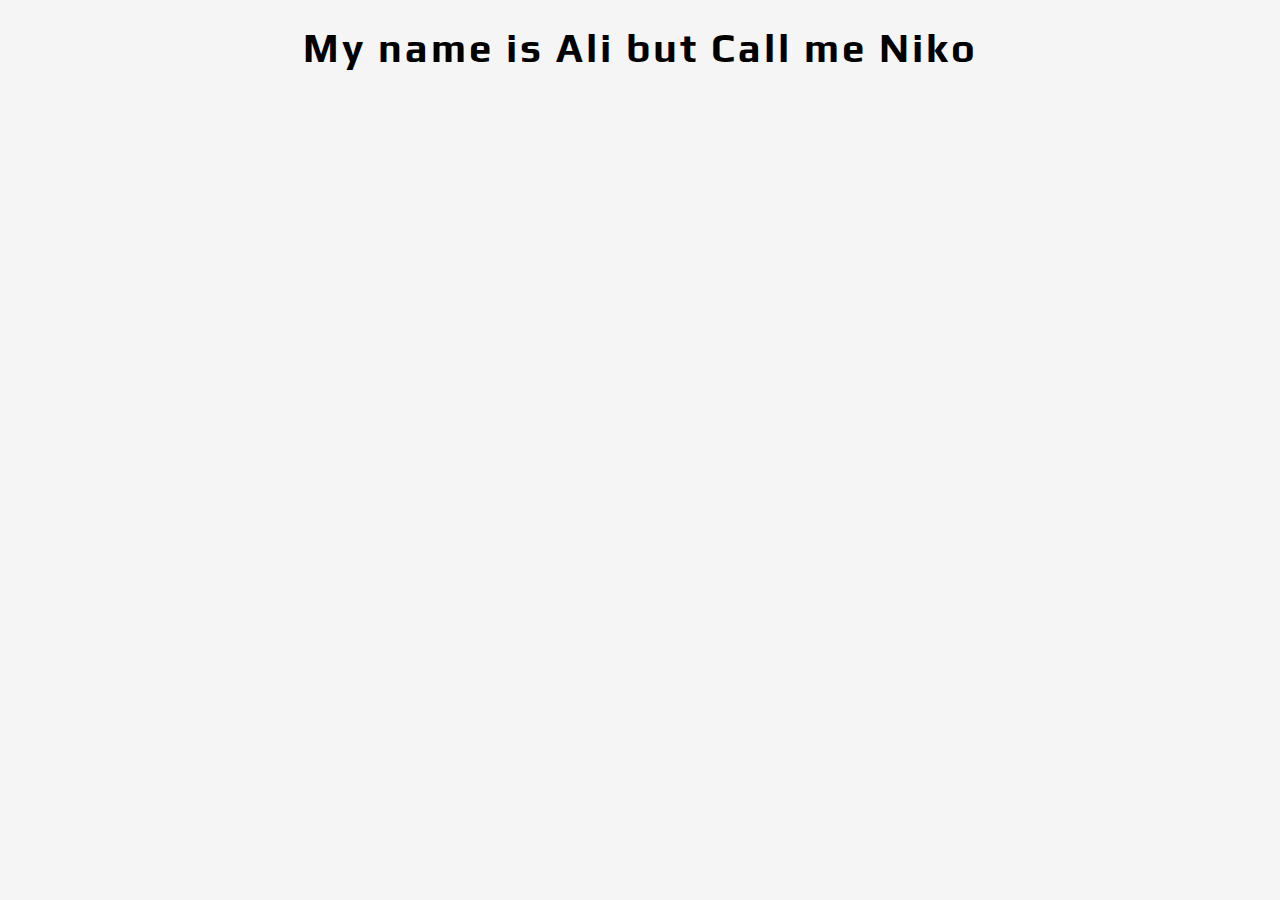
<file: Infinity Scroll/index.html>
<!DOCTYPE html>
<html lang="en">
<head>
    <meta charset="UTF-8">
    <title>Infinite Scroll</title>
    <link
            rel="icon"
            type="image/png"
            href="https://www.google.com/s2/favicons?domain=css-tricks.com"
    />
    <link
            rel="stylesheet"
            href="https://cdnjs.cloudflare.com/ajax/libs/font-awesome/6.0.0-beta3/css/all.min.css"
            integrity="sha512-Fo3rlrZj/k7ujTnHg4CGR2D7kSs0v4LLanw2qksYuRlEzO+tcaEPQogQ0KaoGN26/zrn20ImR1DfuLWnOo7aBA=="
            crossorigin="anonymous"
            referrerpolicy="no-referrer"
    />
    <link rel="stylesheet" href="style.css"/>
</head>
<body>

<h1>My name is Ali but Call me Niko</h1>
<!--Loader-->
<!--<div class="loader" id="loader">-->
<!--    <img src="loader.svg" alt="Loading">-->
<!--</div>-->


<!--Image Container-->
<div class="image-container" id="image-container"></div>
<script src="script.js"></script>
</body>
</html>
</file>
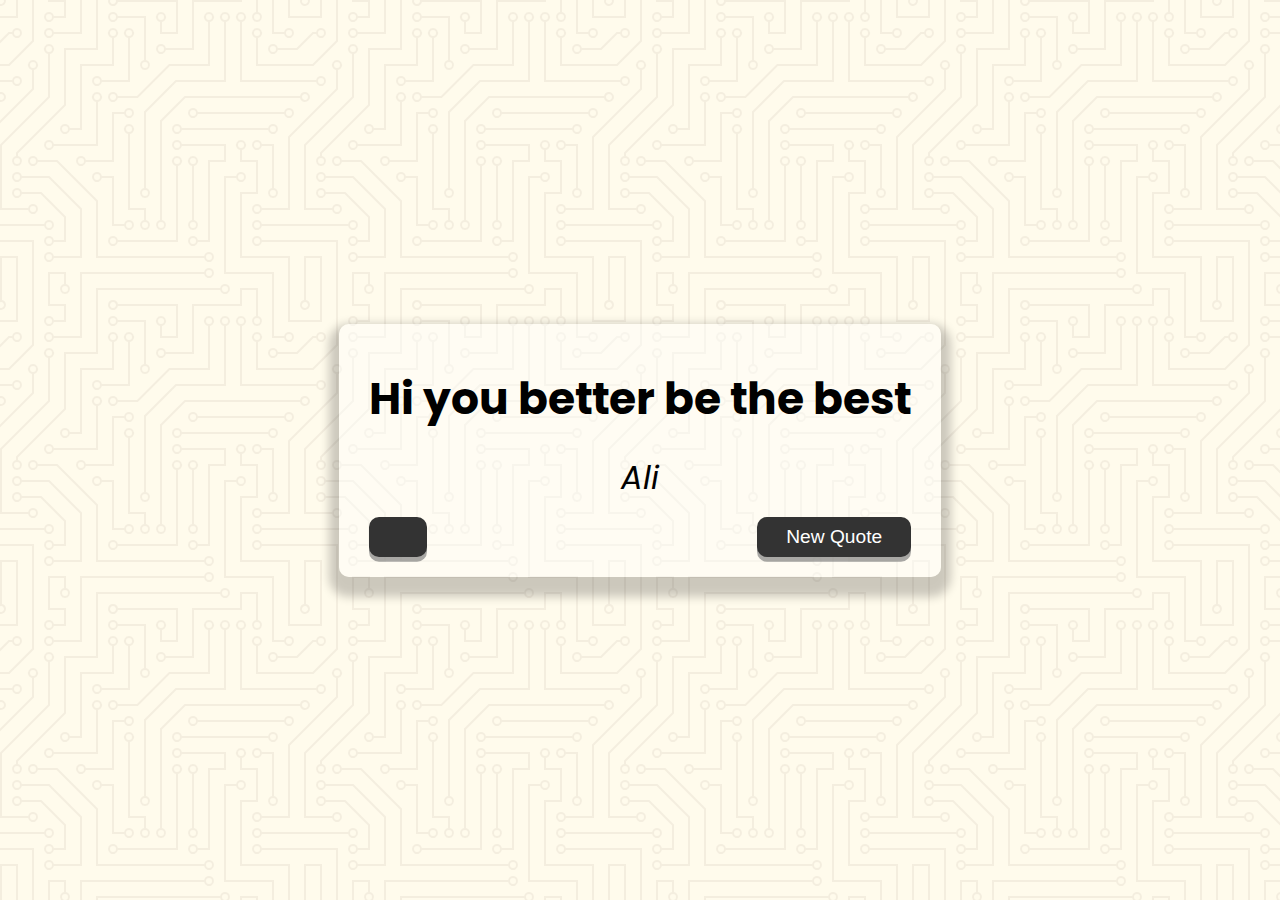
<file: Quote Generator/index.html>
<!DOCTYPE html>
<html lang="en">
  <head>
    <meta charset="UTF-8" />
    <meta http-equiv="X-UA-Compatible" content="IE=edge" />
    <meta name="viewport" content="width=device-width, initial-scale=1.0" />
    <title>Quote Generator</title>
    <link
      rel="icon"
      type="image/png"
      href="https://www.google.com/s2/favicons?domain=css-tricks.com"
    />
    <link
      rel="stylesheet"
      href="https://cdnjs.cloudflare.com/ajax/libs/font-awesome/6.0.0-beta3/css/all.min.css"
      integrity="sha512-Fo3rlrZj/k7ujTnHg4CGR2D7kSs0v4LLanw2qksYuRlEzO+tcaEPQogQ0KaoGN26/zrn20ImR1DfuLWnOo7aBA=="
      crossorigin="anonymous"
      referrerpolicy="no-referrer"
    />
    <link rel="stylesheet" href="style.css" />
  </head>
  <body>
    <div class="quote-container" id="quote-container">
      <!-- Quote -->
      <div class="quote-text">
        <i class="fas fa-quote-left"></i>
        <span id="quote">Hi you better be the best</span>
      </div>
      <!-- Author -->
      <div class="quote-author">
        <span id="author">Ali</span>
      </div>
      <!-- Buttons -->
      <div class="button-container">
        <button class="twitter-button" id="twitter" title="Tweet this">
          <i class="fab fa-twitter"></i>
        </button>
        <button id="new-quote">New Quote</button>
      </div>
    </div>
    <script src="script.js"></script>
  </body>
</html>
</file>
<file: Infinity Scroll/style.css>
@import url('https://fonts.googleapis.com/css2?family=Play&display=swap');

html{
    box-sizing: border-box;
}

body{
    margin: 0;
    font-family: 'Play', sans-serif;
    background: whitesmoke;


}

h1{
    text-align: center;
    margin-top: 25px;
    margin-bottom: 15px;
    font-size: 40px;
    letter-spacing: 3px;
}


/*Loader*/
.loader{
    position: fixed;
    top: 0;
    bottom: 0;
    left: 0;
    right: 0;
    background: rgba(255,255,255,0.8);
}

.loader img{
    position: fixed;
    top: 50%;
    left: 50%;
    transform: translate(-50%,-50%);
}

/*Image Container*/
.image-container{
    margin: 10px 30%;


}

.image-container img{
    width: 100%;
    margin-top:5px ;
}

@media screen and (max-width: 600px){
    h1{
        font-size: 20px;
    }

    .image-container{
        margin: 10px;
    }
}
</file>
<file: Quote Generator/style.css>
@import url('https://fonts.googleapis.com/css2?family=Poppins&display=swap');


html {
  box-sizing: border-box;
}

body {
  margin: 0;
  min-height: 100vh;
  background-color: #fffbec;
  background-image: url("data:image/svg+xml,%3Csvg xmlns='http://www.w3.org/2000/svg' viewBox='0 0 304 304' width='304' height='304'%3E%3Cpath fill='%23cbc1b2' fill-opacity='0.22' d='M44.1 224a5 5 0 1 1 0 2H0v-2h44.1zm160 48a5 5 0 1 1 0 2H82v-2h122.1zm57.8-46a5 5 0 1 1 0-2H304v2h-42.1zm0 16a5 5 0 1 1 0-2H304v2h-42.1zm6.2-114a5 5 0 1 1 0 2h-86.2a5 5 0 1 1 0-2h86.2zm-256-48a5 5 0 1 1 0 2H0v-2h12.1zm185.8 34a5 5 0 1 1 0-2h86.2a5 5 0 1 1 0 2h-86.2zM258 12.1a5 5 0 1 1-2 0V0h2v12.1zm-64 208a5 5 0 1 1-2 0v-54.2a5 5 0 1 1 2 0v54.2zm48-198.2V80h62v2h-64V21.9a5 5 0 1 1 2 0zm16 16V64h46v2h-48V37.9a5 5 0 1 1 2 0zm-128 96V208h16v12.1a5 5 0 1 1-2 0V210h-16v-76.1a5 5 0 1 1 2 0zm-5.9-21.9a5 5 0 1 1 0 2H114v48H85.9a5 5 0 1 1 0-2H112v-48h12.1zm-6.2 130a5 5 0 1 1 0-2H176v-74.1a5 5 0 1 1 2 0V242h-60.1zm-16-64a5 5 0 1 1 0-2H114v48h10.1a5 5 0 1 1 0 2H112v-48h-10.1zM66 284.1a5 5 0 1 1-2 0V274H50v30h-2v-32h18v12.1zM236.1 176a5 5 0 1 1 0 2H226v94h48v32h-2v-30h-48v-98h12.1zm25.8-30a5 5 0 1 1 0-2H274v44.1a5 5 0 1 1-2 0V146h-10.1zm-64 96a5 5 0 1 1 0-2H208v-80h16v-14h-42.1a5 5 0 1 1 0-2H226v18h-16v80h-12.1zm86.2-210a5 5 0 1 1 0 2H272V0h2v32h10.1zM98 101.9V146H53.9a5 5 0 1 1 0-2H96v-42.1a5 5 0 1 1 2 0zM53.9 34a5 5 0 1 1 0-2H80V0h2v34H53.9zm60.1 3.9V66H82v64H69.9a5 5 0 1 1 0-2H80V64h32V37.9a5 5 0 1 1 2 0zM101.9 82a5 5 0 1 1 0-2H128V37.9a5 5 0 1 1 2 0V82h-28.1zm16-64a5 5 0 1 1 0-2H146v44.1a5 5 0 1 1-2 0V18h-26.1zm102.2 270a5 5 0 1 1 0 2H98v14h-2v-16h124.1zM242 149.9V160h16v34h-16v62h48v48h-2v-46h-48v-66h16v-30h-16v-12.1a5 5 0 1 1 2 0zM53.9 18a5 5 0 1 1 0-2H64V2H48V0h18v18H53.9zm112 32a5 5 0 1 1 0-2H192V0h50v2h-48v48h-28.1zm-48-48a5 5 0 0 1-9.8-2h2.07a3 3 0 1 0 5.66 0H178v34h-18V21.9a5 5 0 1 1 2 0V32h14V2h-58.1zm0 96a5 5 0 1 1 0-2H137l32-32h39V21.9a5 5 0 1 1 2 0V66h-40.17l-32 32H117.9zm28.1 90.1a5 5 0 1 1-2 0v-76.51L175.59 80H224V21.9a5 5 0 1 1 2 0V82h-49.59L146 112.41v75.69zm16 32a5 5 0 1 1-2 0v-99.51L184.59 96H300.1a5 5 0 0 1 3.9-3.9v2.07a3 3 0 0 0 0 5.66v2.07a5 5 0 0 1-3.9-3.9H185.41L162 121.41v98.69zm-144-64a5 5 0 1 1-2 0v-3.51l48-48V48h32V0h2v50H66v55.41l-48 48v2.69zM50 53.9v43.51l-48 48V208h26.1a5 5 0 1 1 0 2H0v-65.41l48-48V53.9a5 5 0 1 1 2 0zm-16 16V89.41l-34 34v-2.82l32-32V69.9a5 5 0 1 1 2 0zM12.1 32a5 5 0 1 1 0 2H9.41L0 43.41V40.6L8.59 32h3.51zm265.8 18a5 5 0 1 1 0-2h18.69l7.41-7.41v2.82L297.41 50H277.9zm-16 160a5 5 0 1 1 0-2H288v-71.41l16-16v2.82l-14 14V210h-28.1zm-208 32a5 5 0 1 1 0-2H64v-22.59L40.59 194H21.9a5 5 0 1 1 0-2H41.41L66 216.59V242H53.9zm150.2 14a5 5 0 1 1 0 2H96v-56.6L56.6 162H37.9a5 5 0 1 1 0-2h19.5L98 200.6V256h106.1zm-150.2 2a5 5 0 1 1 0-2H80v-46.59L48.59 178H21.9a5 5 0 1 1 0-2H49.41L82 208.59V258H53.9zM34 39.8v1.61L9.41 66H0v-2h8.59L32 40.59V0h2v39.8zM2 300.1a5 5 0 0 1 3.9 3.9H3.83A3 3 0 0 0 0 302.17V256h18v48h-2v-46H2v42.1zM34 241v63h-2v-62H0v-2h34v1zM17 18H0v-2h16V0h2v18h-1zm273-2h14v2h-16V0h2v16zm-32 273v15h-2v-14h-14v14h-2v-16h18v1zM0 92.1A5.02 5.02 0 0 1 6 97a5 5 0 0 1-6 4.9v-2.07a3 3 0 1 0 0-5.66V92.1zM80 272h2v32h-2v-32zm37.9 32h-2.07a3 3 0 0 0-5.66 0h-2.07a5 5 0 0 1 9.8 0zM5.9 0A5.02 5.02 0 0 1 0 5.9V3.83A3 3 0 0 0 3.83 0H5.9zm294.2 0h2.07A3 3 0 0 0 304 3.83V5.9a5 5 0 0 1-3.9-5.9zm3.9 300.1v2.07a3 3 0 0 0-1.83 1.83h-2.07a5 5 0 0 1 3.9-3.9zM97 100a3 3 0 1 0 0-6 3 3 0 0 0 0 6zm0-16a3 3 0 1 0 0-6 3 3 0 0 0 0 6zm16 16a3 3 0 1 0 0-6 3 3 0 0 0 0 6zm16 16a3 3 0 1 0 0-6 3 3 0 0 0 0 6zm0 16a3 3 0 1 0 0-6 3 3 0 0 0 0 6zm-48 32a3 3 0 1 0 0-6 3 3 0 0 0 0 6zm16 16a3 3 0 1 0 0-6 3 3 0 0 0 0 6zm32 48a3 3 0 1 0 0-6 3 3 0 0 0 0 6zm-16 16a3 3 0 1 0 0-6 3 3 0 0 0 0 6zm32-16a3 3 0 1 0 0-6 3 3 0 0 0 0 6zm0-32a3 3 0 1 0 0-6 3 3 0 0 0 0 6zm16 32a3 3 0 1 0 0-6 3 3 0 0 0 0 6zm32 16a3 3 0 1 0 0-6 3 3 0 0 0 0 6zm0-16a3 3 0 1 0 0-6 3 3 0 0 0 0 6zm-16-64a3 3 0 1 0 0-6 3 3 0 0 0 0 6zm16 0a3 3 0 1 0 0-6 3 3 0 0 0 0 6zm16 96a3 3 0 1 0 0-6 3 3 0 0 0 0 6zm0 16a3 3 0 1 0 0-6 3 3 0 0 0 0 6zm16 16a3 3 0 1 0 0-6 3 3 0 0 0 0 6zm16-144a3 3 0 1 0 0-6 3 3 0 0 0 0 6zm0 32a3 3 0 1 0 0-6 3 3 0 0 0 0 6zm16-32a3 3 0 1 0 0-6 3 3 0 0 0 0 6zm16-16a3 3 0 1 0 0-6 3 3 0 0 0 0 6zm-96 0a3 3 0 1 0 0-6 3 3 0 0 0 0 6zm0 16a3 3 0 1 0 0-6 3 3 0 0 0 0 6zm16-32a3 3 0 1 0 0-6 3 3 0 0 0 0 6zm96 0a3 3 0 1 0 0-6 3 3 0 0 0 0 6zm-16-64a3 3 0 1 0 0-6 3 3 0 0 0 0 6zm16-16a3 3 0 1 0 0-6 3 3 0 0 0 0 6zm-32 0a3 3 0 1 0 0-6 3 3 0 0 0 0 6zm0-16a3 3 0 1 0 0-6 3 3 0 0 0 0 6zm-16 0a3 3 0 1 0 0-6 3 3 0 0 0 0 6zm-16 0a3 3 0 1 0 0-6 3 3 0 0 0 0 6zm-16 0a3 3 0 1 0 0-6 3 3 0 0 0 0 6zM49 36a3 3 0 1 0 0-6 3 3 0 0 0 0 6zm-32 0a3 3 0 1 0 0-6 3 3 0 0 0 0 6zm32 16a3 3 0 1 0 0-6 3 3 0 0 0 0 6zM33 68a3 3 0 1 0 0-6 3 3 0 0 0 0 6zm16-48a3 3 0 1 0 0-6 3 3 0 0 0 0 6zm0 240a3 3 0 1 0 0-6 3 3 0 0 0 0 6zm16 32a3 3 0 1 0 0-6 3 3 0 0 0 0 6zm-16-64a3 3 0 1 0 0-6 3 3 0 0 0 0 6zm0 16a3 3 0 1 0 0-6 3 3 0 0 0 0 6zm-16-32a3 3 0 1 0 0-6 3 3 0 0 0 0 6zm80-176a3 3 0 1 0 0-6 3 3 0 0 0 0 6zm16 0a3 3 0 1 0 0-6 3 3 0 0 0 0 6zm-16-16a3 3 0 1 0 0-6 3 3 0 0 0 0 6zm32 48a3 3 0 1 0 0-6 3 3 0 0 0 0 6zm16-16a3 3 0 1 0 0-6 3 3 0 0 0 0 6zm0-32a3 3 0 1 0 0-6 3 3 0 0 0 0 6zm112 176a3 3 0 1 0 0-6 3 3 0 0 0 0 6zm-16 16a3 3 0 1 0 0-6 3 3 0 0 0 0 6zm0 16a3 3 0 1 0 0-6 3 3 0 0 0 0 6zm0 16a3 3 0 1 0 0-6 3 3 0 0 0 0 6zM17 180a3 3 0 1 0 0-6 3 3 0 0 0 0 6zm0 16a3 3 0 1 0 0-6 3 3 0 0 0 0 6zm0-32a3 3 0 1 0 0-6 3 3 0 0 0 0 6zm16 0a3 3 0 1 0 0-6 3 3 0 0 0 0 6zM17 84a3 3 0 1 0 0-6 3 3 0 0 0 0 6zm32 64a3 3 0 1 0 0-6 3 3 0 0 0 0 6zm16-16a3 3 0 1 0 0-6 3 3 0 0 0 0 6z'%3E%3C/path%3E%3C/svg%3E");
  color: black;
  font-family: 'Poppins', sans-serif;
  font-weight: 700;
  text-align: center;
  display: flex;
  align-items: center;
  justify-content: center;
}

.quote-container{
    width: auto;
    max-width: 900px;
    padding: 20px 30px;
    border-radius: 10px;
    background-color: rgba(255, 255, 255
    , 0.4);
    box-shadow: 0 10px 10px 10px rgba(0, 0, 0, 0.2);
}


.quote-text{
    font-size: 2.75rem;
}

.long-quote{
    font-size: 2rem;
}

.fa-quote-left {
    font-size: 4rem;
}
.quote-author{
    margin-top: 15px;
    font-size: 2rem;
    font-weight: 400;
    font-style: italic;
}

.button-container{
    margin-top: 15px;
    display: flex;
    justify-content: space-between;
}

button{
    cursor: pointer;
    font-size: 1.2rem;
    height: 2.5rem;
    border: none;
    border-radius: 10px;
    color: rgb(255, 255, 255);
    background-color: #333;
    outline: none;
    padding: 0.5rem 1.8rem ;
    box-shadow: 0 0.3rem rgb(121,121,121,0.65);
}

button:hover{
    filter: brightness(110%);
}

button:active{
    transform: translate(0,0.3rem);
    box-shadow: 0 0.1rem rgb(255, 255, 255,0.65);
}

.twitter-button{
    color: #38a1f3;
}
.fa-twitter{
    font-size: 1.5rem;
}

@media screen and (max-width:1000px) {
    .quote-container{
        margin: auto 10px;

    }
    .quote-text{
        font-size: 2rem;
    }
    
}
</file>
